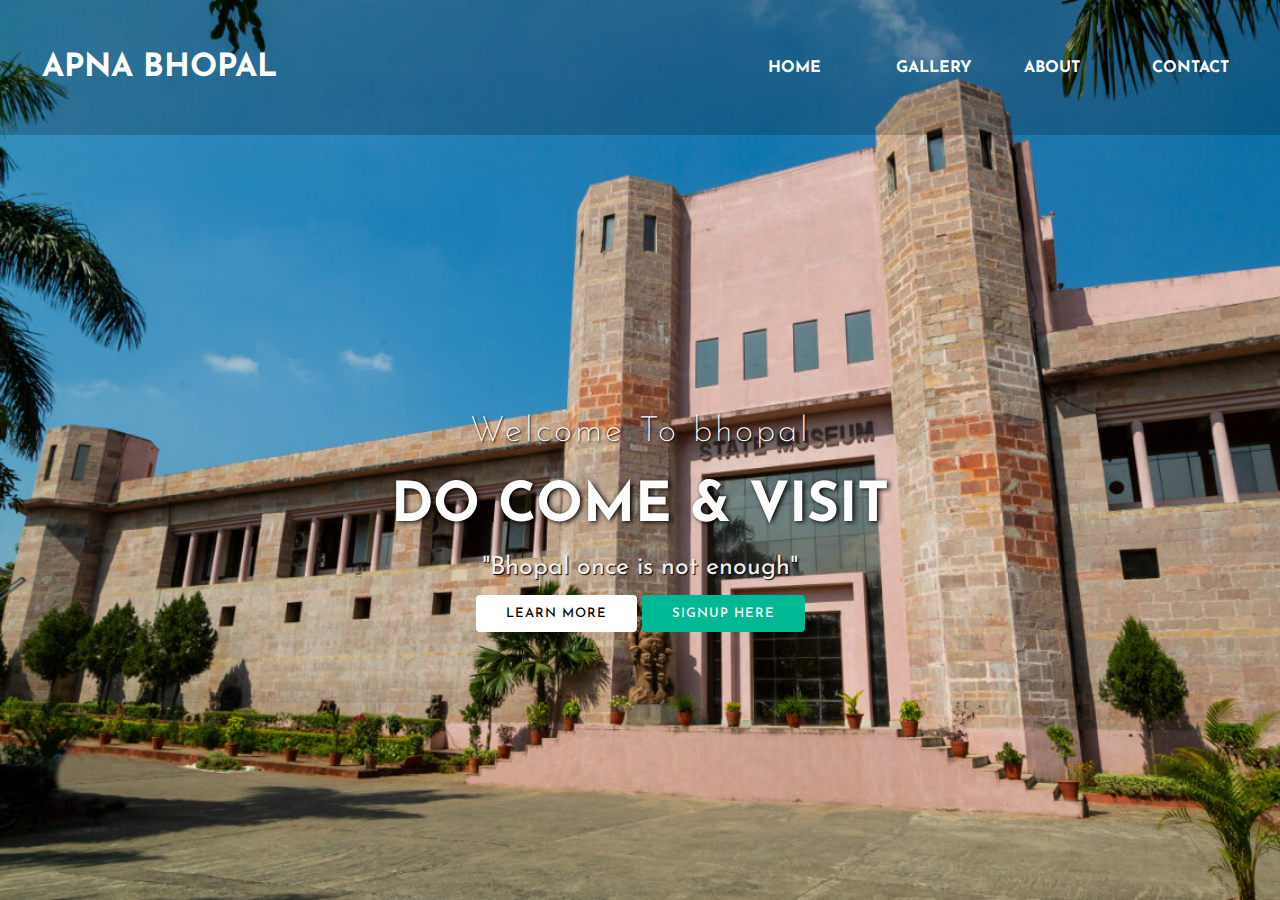
<file: Bhopal/index.html>
<!DOCTYPE html>
<html>
<head>
	<title></title>
	<link rel="stylesheet" type="text/css" href="css/style.css">
	<link href="https://fonts.googleapis.com/css2?family=Josefin+Sans:ital,wght@0,200;0,700;1,400&display=swap" rel="stylesheet">


</head>
<body>
	
<header>
		
<nav>
	<div class="logo"> <h1 class=""> Apna  Bhopal </h1></div>
	<div class="menu">
		<a href="#">Home</a>
		<a href="#">Gallery</a>
		<a href="#">About</a>
		<a href="#">Contact</a>
	</div>
</nav>	

	<main>
		<section>
			<h3>Welcome To bhopal</h3>
			<h1>Do Come & Visit <span class="change_content"> </span></h1>
			<p>"Bhopal once is not enough"</p>
			<a href="#" class="btnone">learn more</a>
			<a href="#" class="btntwo">signup here</a>
		</section>
	</main>





	
</header>
</body>
</html>
</file>
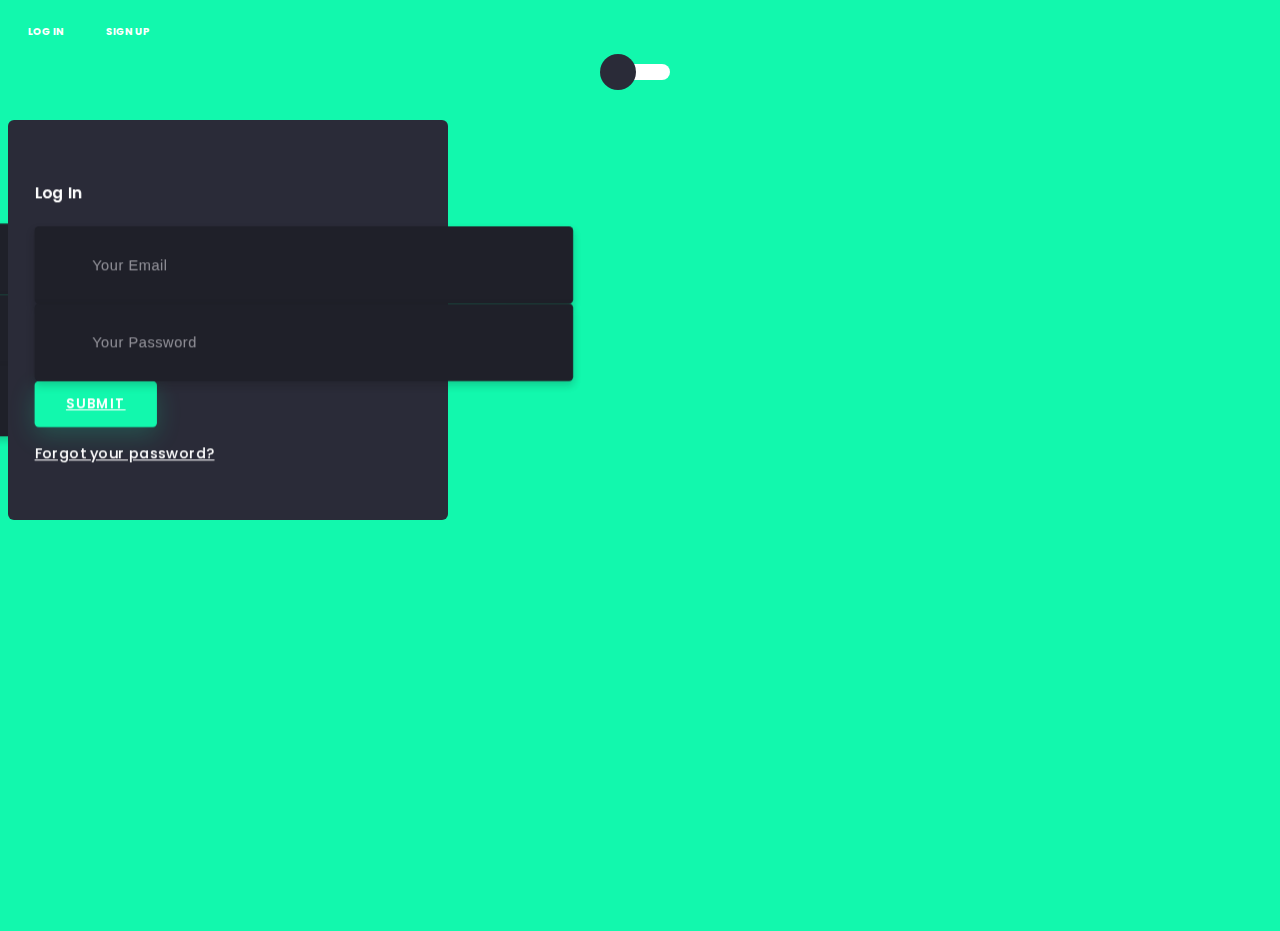
<file: Login Form/index.html>
<!DOCTYPE html>
<html lang="en">
<head>
    <meta charset="UTF-8">
    <meta name="viewport" content="width=device-width, initial-scale=1.0">
    <title>Login Form</title>
    <link rel="stylesheet" href="https://stackpath.bootstrapcdn.com/bootstrap/4.5.0/css/bootstrap.min.css" integrity="sha384-9aIt2nRpC12Uk9gS9baDl411NQApFmC26EwAOH8WgZl5MYYxFfc+NcPb1dKGj7Sk" crossorigin="anonymous">
    <link rel="stylesheet" href="https://unicons.iconscout.com/release/v2.1.9/css/unicons.css">
    <link rel="stylesheet" href="style.css">
</head>
<body>
    <div class="section">
		<div class="container">
		    <div class="row full-height justify-content-center">
				<div class="col-12 text-center align-self-center py-5">
					<div class="section pb-5 pt-5 pt-sm-2 text-center">
						<h6 class="mb-0 pb-3"><span>Log In </span><span>Sign Up</span></h6>
			          	<input class="checkbox" type="checkbox" id="reg-log" name="reg-log"/>
			          	<label for="reg-log"></label>
						<div class="card-3d-wrap mx-auto">
							<div class="card-3d-wrapper">
								<div class="card-front">
									<div class="center-wrap">
										<div class="section text-center">
											<h4 class="mb-4 pb-3">Log In</h4>
											<div class="form-group">
                                                <input type="email" name="logemail" 
                                                class="form-style" 
                                                placeholder="Your Email" 
                                                id="logemail" 
                                                autocomplete="none">
												<i class="input-icon uil uil-at"></i>
											</div>	
											<div class="form-group mt-2">
                                                <input type="password" name="logpass" 
                                                class="form-style" 
                                                placeholder="Your Password" 
                                                id="logpass" autocomplete="none">
												<i class="input-icon uil uil-lock-alt"></i>
											</div>
											<a href="#" class="btn mt-4">submit</a>
                            				<p class="mb-0 mt-4 text-center">
                                                <a href="#0" class="link">Forgot your password?</a>
                                            </p>
				      					</div>
			      					</div>
			      				</div>
								<div class="card-back">
									<div class="center-wrap">
										<div class="section text-center">
											<h4 class="mb-4 pb-3">Sign Up</h4>
											<div class="form-group">
                                                <input type="text" name="logname" 
                                                class="form-style" 
                                                placeholder="Your Full Name" 
                                                id="logname" 
                                                autocomplete="none">
												<i class="input-icon uil uil-user"></i>
											</div>	
											<div class="form-group mt-2">
                                                <input type="email" name="logemail" 
                                                class="form-style" 
                                                placeholder="Your Email" 
                                                id="logemail" autocomplete="none">
												<i class="input-icon uil uil-at"></i>
											</div>	
											<div class="form-group mt-2">
                                                <input type="password" name="logpass" 
                                                class="form-style" 
                                                placeholder="Your Password" 
                                                id="logpass" 
                                                autocomplete="none">
												<i class="input-icon uil uil-lock-alt"></i>
											</div>
											<a href="#" class="btn mt-4">submit</a>
				      					</div>
			      					</div>
			      				</div>
			      			</div>
			      		</div>
			      	</div>
		      	</div>
	      	</div>
	    </div>
	</div>
</body>
</html>
</file>
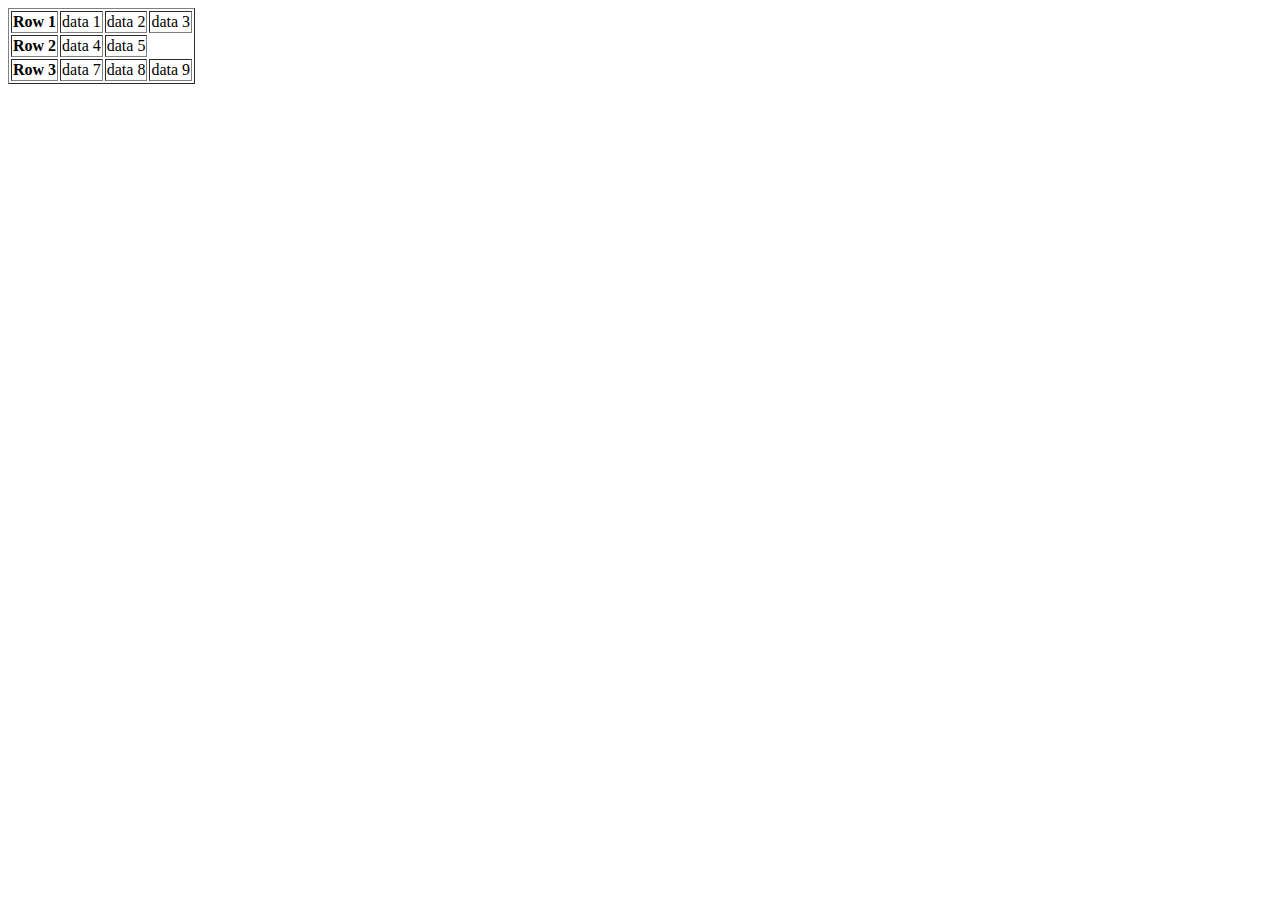
<file: Learning HTML file/first.html>
<!DOCTYPE html>
<html>
  <head>
    <title>This is a Html page</title>
  </head>
  <body>
    <table border="1">
      <thread style="color: red">
        <tr>
          <th>Row 1</th>
          <td>data 1</td>
          <td colspan="3">data 2</td>
          <td>data 3</td>
        </tr>
      </thread>

      <tr>
        <th>Row 2</th>
        <td>data 4</td>
        <td colspan="2">data 5</td>
      </tr>
      <tr>
        <th>Row 3</th>
        <td>data 7</td>
        <td colspan="3">data 8</td>
        <td>data 9</td>
      </tr>
    </table>
  </body>
</html>
</file>
<file: Bhopal/css/style.css>
*{
	margin: 0; padding: 0; box-sizing: border-box;	
	font-family: 'Josefin Sans', sans-serif;
}
header{
	width: 100%; height: 100vh;
	background-image:url('../images/State-Museum.jpg');
	background-repeat: no-repeat;
	background-size: cover;
}

nav{
	width: 100%; height: 15vh;
	background:rgba(0,0,0,0.2);
	color: white;
	display: flex; justify-content: space-between;
    align-items:center;text-transform: uppercase;
}

nav .logo{
	width: 25%; text-align: center;
	/*background: red;*/
}

nav .menu{
	width: 40%;
	/* background: yellow;*/
	display: flex;justify-content: space-around;

}

nav .menu a{
	width: 25%;
	text-decoration: none; color: white;
	font-weight: bold;
}

main{
	width: 100%;
	height: 85vh;
	display: flex;
	justify-content: center;
	align-items: center;
	text-align: center;
	color: white;
}

section h3{
	font-size: 35px; font-weight: 200; letter-spacing: 3px;
	text-shadow: 1px 1px 2px black;


}
section h1{
	margin: 30px 0 20px 0;
	font-size: 55px;
	font-weight: 700;
	text-shadow: 2px 1px 5px black;
	text-transform: uppercase;
}

section p{
	font-size: 25px;
	color: #eee;
	border-radius: 4px;
	margin-bottom: 25px;
	text-shadow: 1px 1px 1px black;

}

section a{
	padding: 12px 30px;
	border-radius: 4px;
	outline: none;
	text-transform: uppercase;
	font-size: 13px;
	font-weight: 500;
	text-decoration: none;
	letter-spacing: 1px;
}

section .btnone{
	/*background:#00b894;*/
	background: white;
	color: black;
}

section .btntwo{
	background: #00b894;
	color: white;
}

.change_content:after{
	content: '';
	animation: changetext 10s infinite linear;
	color: #00b894;

}

@keyframes changetext{
	0%{content: "DB Mall"}
	20%{content: "Upper Lake View"}
	35%{content: "Trible Museum"}
	60%{content: "Karwa Dam"}
	80%{content: "Ban Vahar Tiger Reserve"}
	100%{content: "Takri"}
}
</file>
<file: Login Form/style.css>
@import url('https://fonts.googleapis.com/css?family=Poppins:400,500,600,700,800,900');
body{
	font-family: 'Poppins', sans-serif;
	font-weight: 300;
	font-size: 15px;
	line-height: 1.7;
	color: #fff;
	background-color: #12f8ad;
	overflow-x: hidden;
}
a { cursor: pointer; transition: all 200ms linear; }

a:hover { text-decoration: none; }

.link { color: #fff; }

.link:hover { color: #12f8ad; }

p { font-weight: 500; font-size: 14px; line-height: 1.7; }

h4 { font-weight: 600; }

h6 span{
    padding: 0 20px;
    text-transform: uppercase;
    font-weight: 700;
}
.section{
    position: relative;
    width: 100%;
    display: block;
}
.full-height{ min-height: 100vh; }

[type="checkbox"]:checked,
[type="checkbox"]:not(:checked){
    position: absolute;
    left: -9999px;
}
.checkbox:checked + label,
.checkbox:not(:checked) + label{
    position: relative;
    display: block;
    text-align: center;
    width: 60px;
    height: 16px;
    border-radius: 8px;
    padding: 0;
    margin: 10px auto;
    cursor: pointer;
    background-color: #ffffff;
}
.checkbox:checked + label:before,
.checkbox:not(:checked) + label:before{
    position: absolute;
    display: block;
    width: 36px;
    height: 36px;
    border-radius: 50%;
    color: #12f8ad;
    background-color: #2a2b38;
    font-family: 'unicons';
    content: '\eb4f';
    z-index: 20;
    top: -10px;
    left: -10px;
    line-height: 36px;
    text-align: center;
    font-size: 24px;
    transition: all 0.5s ease;
}
.checkbox:checked + label:before {
    transform: translateX(44px) rotate(-270deg);
}
.card-3d-wrap {
    position: relative;
    width: 440px;
    max-width: 100%;
    height: 400px;
    -webkit-transform-style: preserve-3d;
    transform-style: preserve-3d;
    perspective: 800px;
    margin-top: 40px;
}
.card-3d-wrapper {
    width: 100%;
    height: 100%;
    position:absolute;    
    top: 0;
    left: 0;  
    -webkit-transform-style: preserve-3d;
    transform-style: preserve-3d;
    transition: all 600ms ease-out; 
}
.card-front, .card-back {
    width: 100%;
    height: 100%;
    background-color: #2a2b38;
    position: absolute;
    border-radius: 6px;
    left: 0;
    top: 0;
    -webkit-transform-style: preserve-3d;
    transform-style: preserve-3d;
    backface-visibility: hidden;
}
.card-back {
    transform: rotateY(180deg);
}
.checkbox:checked ~ .card-3d-wrap .card-3d-wrapper {
    transform: rotateY(180deg);
}
.center-wrap{
    position: absolute;
    width: 100%;
    padding: 0 35px;
    top: 50%;
    left: 0;
    transform: translate3d(0, -50%, 35px) perspective(100px);
    z-index: 20;
    display: block;
}
.form-group{ 
    position: relative;
    display: block;
    margin: 0;
    padding: 0;
}
.form-style {
    padding: 13px 20px;
    padding-left: 55px;
    height: 48px;
    width: 100%;
    font-weight: 500;
    border-radius: 4px;
    font-size: 14px;
    line-height: 22px;
    letter-spacing: 0.5px;
    outline: none;
    color: #c4c3ca;
    background-color: #1f2029;
    border: none;
    transition: all 200ms linear;
    box-shadow: 0 4px 8px 0 rgba(21,21,21,.2);
}
.form-style:focus,
.form-style:active {
    border: none;
    outline: none;
    box-shadow: 0 4px 8px 0 rgba(21,21,21,.2);
}
.input-icon {
    position: absolute;
    top: 0;
    left: 18px;
    height: 48px;
    font-size: 24px;
    line-height: 48px;
    text-align: left;
    color: #12f8ad;
    transition: all 200ms linear;
}
.form-group input:-ms-input-placeholder  {
    color: #c4c3ca;
    opacity: 0.7;
    transition: all 200ms linear;
}
.form-group input::-moz-placeholder  {
    color: #c4c3ca;
    opacity: 0.7;
    transition: all 200ms linear;
}
.form-group input:-moz-placeholder  {
    color: #c4c3ca;
    opacity: 0.7;
    transition: all 200ms linear;
}
.form-group input::-webkit-input-placeholder  {
    color: #c4c3ca;
    opacity: 0.7;
    transition: all 200ms linear;
}
.form-group input:focus:-ms-input-placeholder  {
    opacity: 0;
    transition: all 200ms linear;
}
.form-group input:focus::-moz-placeholder  {
    opacity: 0;
    transition: all 200ms linear;
}
.form-group input:focus:-moz-placeholder  {
    opacity: 0;
    transition: all 200ms linear;
}
.form-group input:focus::-webkit-input-placeholder  {
    opacity: 0;
    transition: all 200ms linear;
}
.btn{  
    border-radius: 4px;
    height: 44px;
    font-size: 13px;
    font-weight: 600;
    text-transform: uppercase;
    transition: all 200ms linear;
    padding: 0 30px;
    letter-spacing: 1px;
    display: inline-flex;
    align-items: center;
    justify-content: center;
    -ms-flex-pack: center;
    text-align: center;
    border: none;
    background-color: #12f8ad;
    color: #fff;
    box-shadow: 0 8px 24px 0 rgba(18, 248, 173,.2);
}
.btn:active,
.btn:focus{  
  background-color: #fff;
  color: #12f8ad;
  box-shadow: 0 8px 24px 0 rgba(255,255,255,.2);
}
.btn:hover{  
  background-color: #fff;
  color:#12f8ad;
  box-shadow: 0 8px 24px 0 rgba(255,255,255,.2);
}
.logo {
	position: absolute;
	top: 30px;
	right: 30px;
	display: block;
	z-index: 100;
	transition: all 250ms linear;
}
.logo img {
	height: 26px;
	width: auto;
	display: block;
}
</file>
